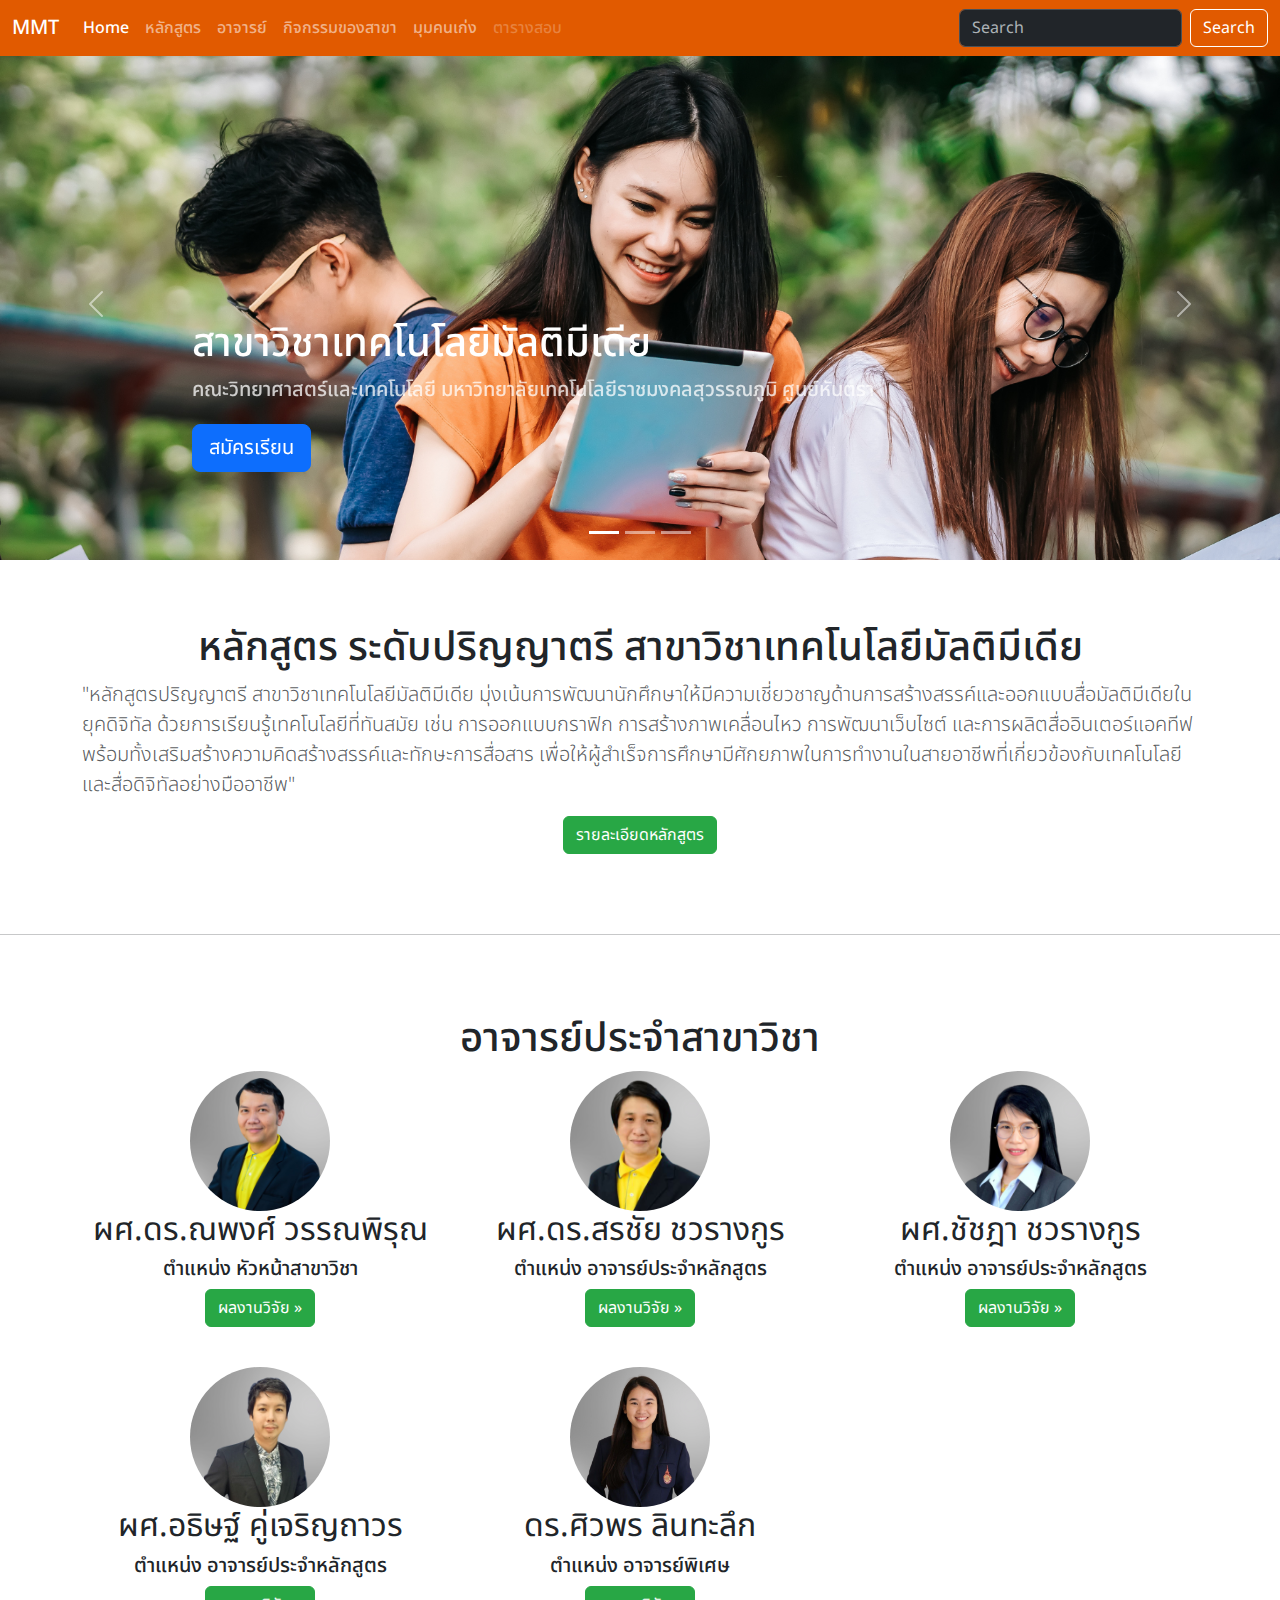
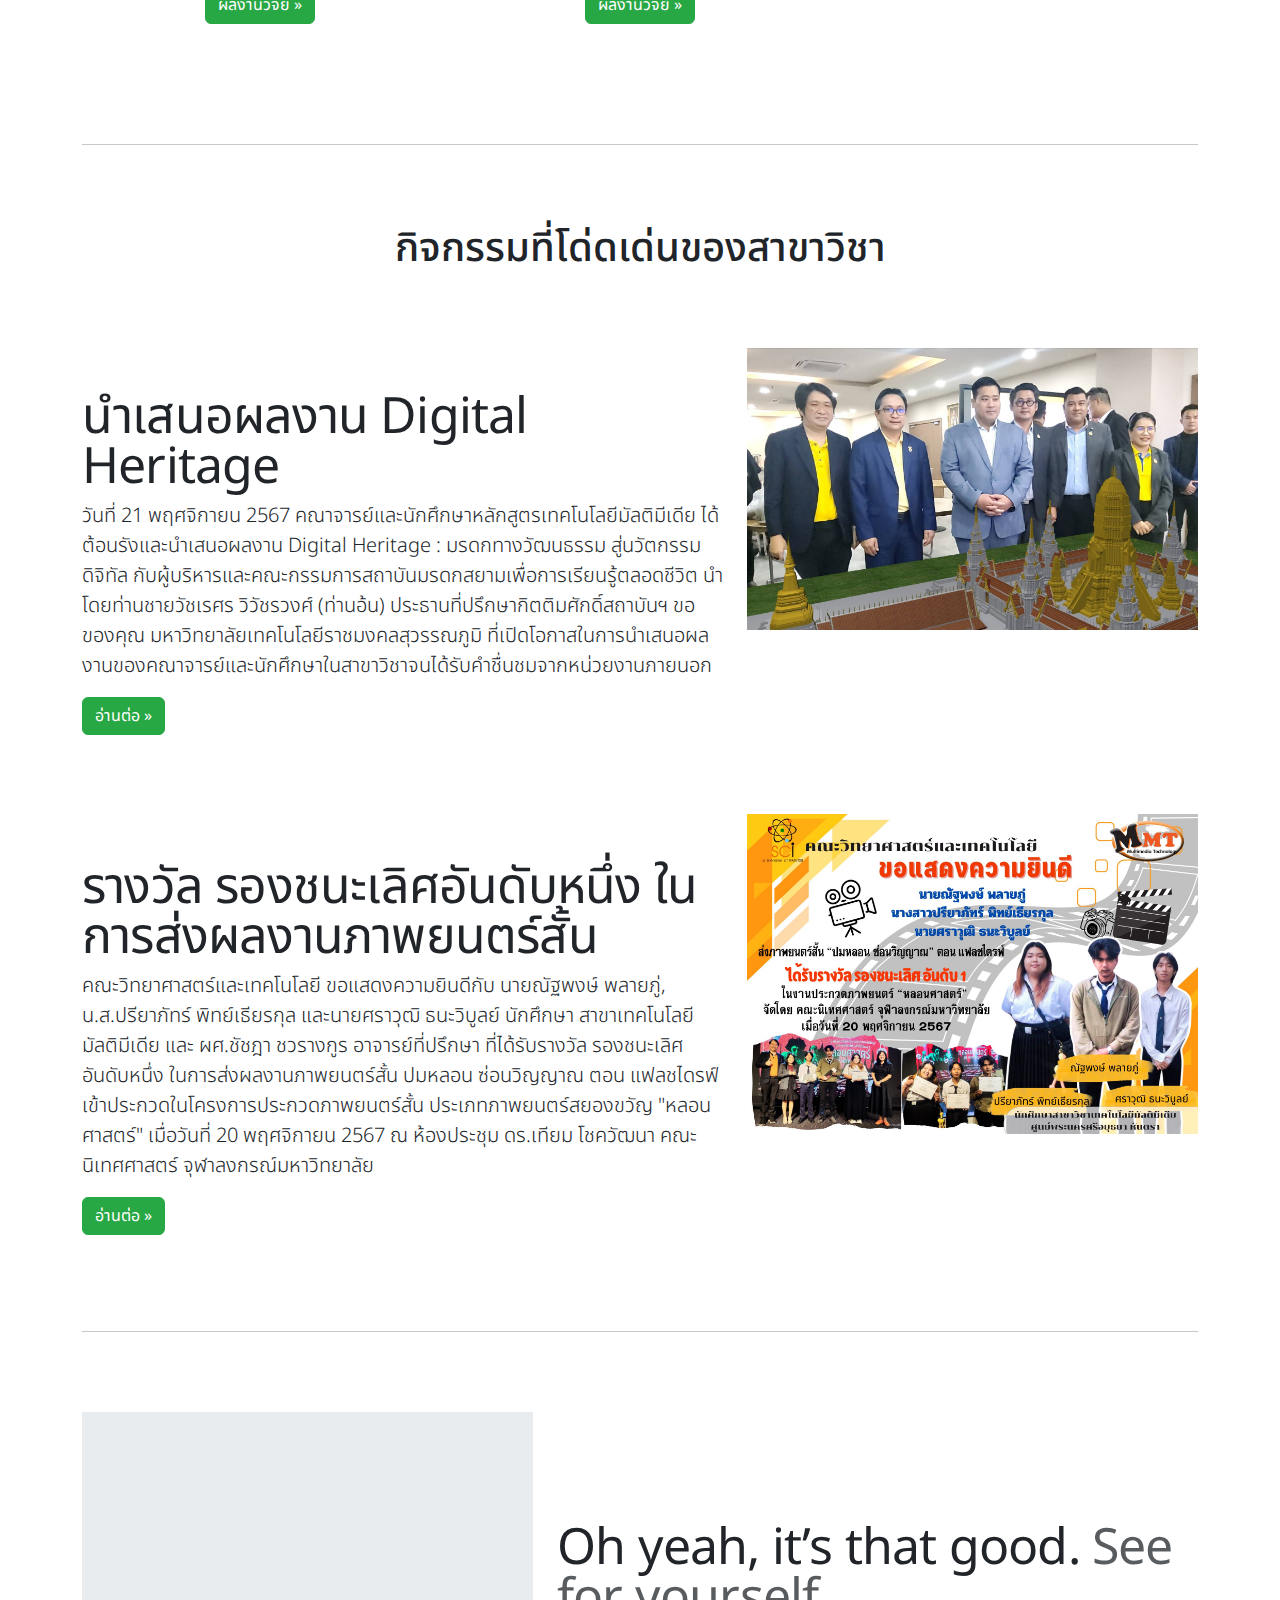
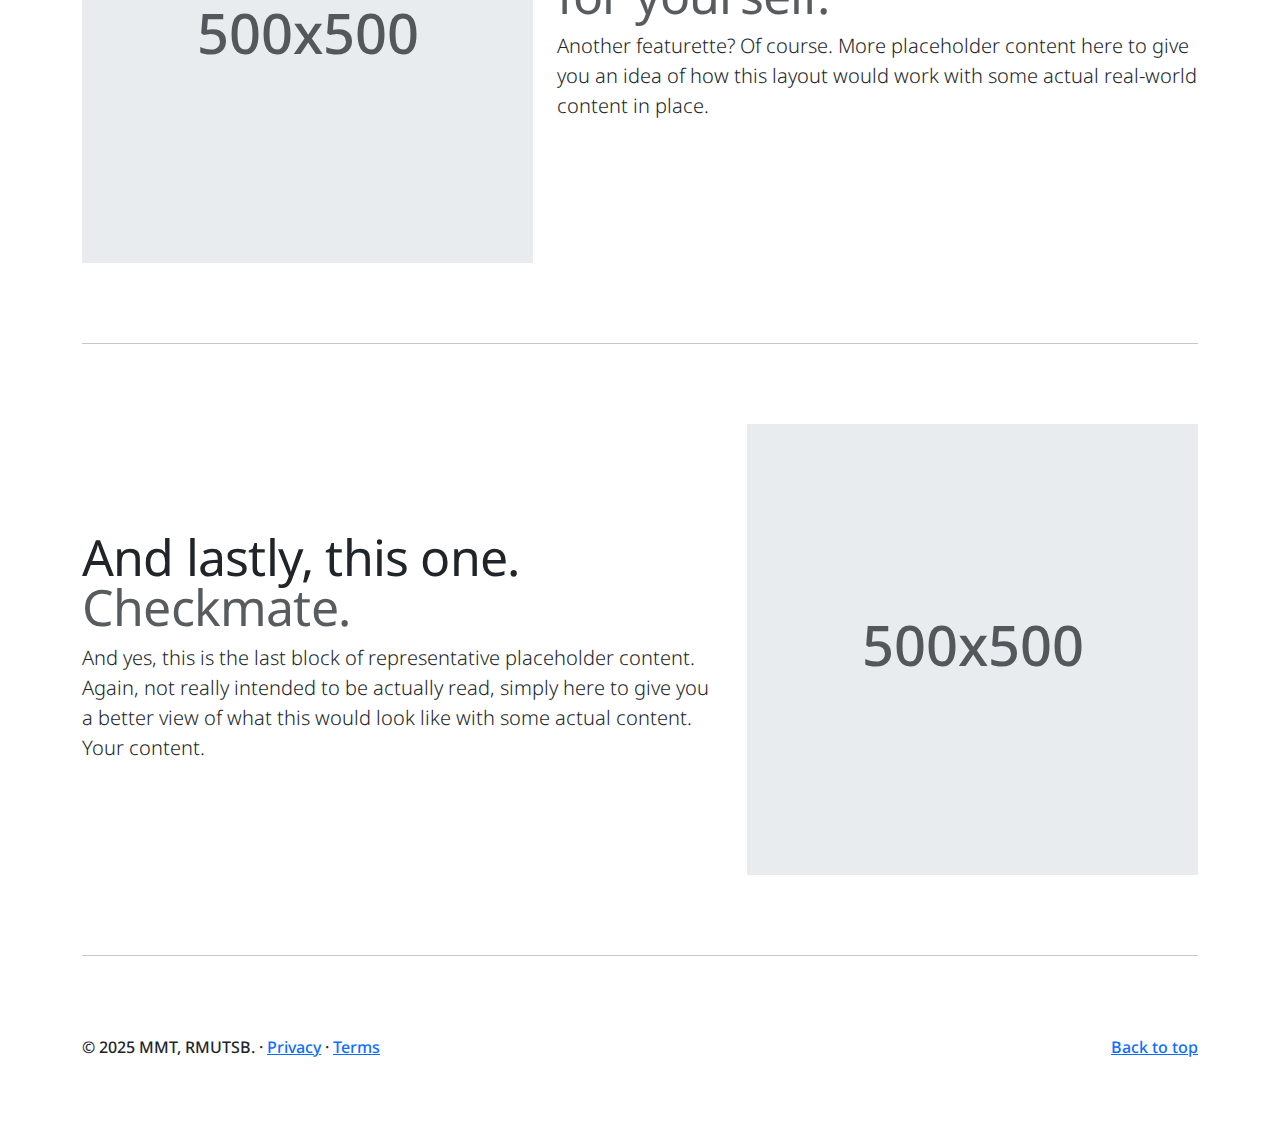
<file: index.html>
<!doctype html>
<html lang="en" data-bs-theme="auto">

<head>
  <meta charset="utf-8">
  <meta name="viewport" content="width=device-width, initial-scale=1">
  <meta name="description" content="">
  <meta name="author" content="Mark Otto, Jacob Thornton, and Bootstrap contributors">
  <meta name="generator" content="Hugo 0.122.0">
  <title>MMT</title>

  <!-- Bootstrap -->
  <link rel="canonical" href="https://getbootstrap.com/docs/5.3/examples/carousel/">
  <link href="https://cdn.jsdelivr.net/npm/bootstrap@5.3.3/dist/css/bootstrap.min.css" rel="stylesheet">
  <script src="https://cdn.jsdelivr.net/npm/bootstrap@5.3.3/dist/js/bootstrap.bundle.min.js"></script>

  <!-- Custom styles for this template -->
  <link href="carousel.css" rel="stylesheet">

  <!-- Import font -->
  <link rel="preconnect" href="https://fonts.googleapis.com">
  <link rel="preconnect" href="https://fonts.gstatic.com" crossorigin>
  <link
    href="https://fonts.googleapis.com/css2?family=Noto+Sans+Thai:wght@100..900&family=Roboto:wght@100..900&display=swap"
    rel="stylesheet">
</head>

<body>
  <div id="navbar-placeholder"></div>

  <main>

    <!-- START THE Multimedia Technology Detail -->
    <div class="container marketing" >

      <!-- Three columns of text below the carousel -->
      <h1 class="text-center" >หลักสูตร ระดับปริญญาตรี สาขาวิชาเทคโนโลยีมัลติมีเดีย</h1>
        <p class="lead text-body-secondary">
          "หลักสูตรปริญญาตรี สาขาวิชาเทคโนโลยีมัลติมีเดีย มุ่งเน้นการพัฒนานักศึกษาให้มีความเชี่ยวชาญด้านการสร้างสรรค์และออกแบบสื่อมัลติมีเดียในยุคดิจิทัล ด้วยการเรียนรู้เทคโนโลยีที่ทันสมัย เช่น การออกแบบกราฟิก การสร้างภาพเคลื่อนไหว การพัฒนาเว็บไซต์ และการผลิตสื่ออินเตอร์แอคทีฟ พร้อมทั้งเสริมสร้างความคิดสร้างสรรค์และทักษะการสื่อสาร เพื่อให้ผู้สำเร็จการศึกษามีศักยภาพในการทำงานในสายอาชีพที่เกี่ยวข้องกับเทคโนโลยีและสื่อดิจิทัลอย่างมืออาชีพ" </p>
        <div style="text-align: center">
        <p>
          <a href="course.html" class="btn btn-secondary" >รายละเอียดหลักสูตร</a>
        </p>
      </div>
      </div>
      <hr class="featurette-divider">
        
      </div><!-- /.row -->
    
      <!-- START THE Teacher Detail -->

    <div class="container marketing">

      <!-- Three columns of text below the carousel -->
      <h1 class="text-center" >อาจารย์ประจำสาขาวิชา</h1>
      <div class="row">
        <div class="col-lg-4">
          <img src="img/napong.jpg" alt="ผศ.ดร.ณพงศ์ วรรณพิรุณ" class="bd-placeholder-img rounded-circle"
            width="140" height="140">
          <h2 class="fw-normal">ผศ.ดร.ณพงศ์ วรรณพิรุณ</h2>
          <h5>ตำแหน่ง หัวหน้าสาขาวิชา<h5>
          <p><a class="btn btn-secondary" href="#">ผลงานวิจัย &raquo;</a></p>
        </div><!-- /.col-lg-4 -->
        <div class="col-lg-4">
          <img src="img/sorachai.jpg" alt="ผศ.ดร.สรชัย ชวรางกูร" class="bd-placeholder-img rounded-circle"
            width="140" height="140">
          <h2 class="fw-normal">ผศ.ดร.สรชัย ชวรางกูร</h2>
          <h5>ตำแหน่ง อาจารย์ประจำหลักสูตร<h5>
          <p><a class="btn btn-secondary" href="https://scholar.google.com/citations?user=Hn0VgS0AAAAJ&hl=th&oi=ao">ผลงานวิจัย &raquo;</a></p>
        </div><!-- /.col-lg-4 -->
        <div class="col-lg-4">
          <img src="img/chatchada.jpg" alt="ผศ.ดร.สรชัย ชวรางกูร" class="bd-placeholder-img rounded-circle"
            width="140" height="140">
          <h2 class="fw-normal">ผศ.ชัชฎา ชวรางกูร</h2>
          <h5>ตำแหน่ง อาจารย์ประจำหลักสูตร<h5>
          <p><a class="btn btn-secondary" href="#">ผลงานวิจัย &raquo;</a></p>
        </div><!-- /.col-lg-4 -->
        <div class="col-lg-4">
          <img src="img/athit.jpg" alt="ผศ.ดร.สรชัย ชวรางกูร" class="bd-placeholder-img rounded-circle"
            width="140" height="140">
          <h2 class="fw-normal">ผศ.อธิษฐ์ คู่เจริญถาวร</h2>
          <h5>ตำแหน่ง อาจารย์ประจำหลักสูตร<h5>
          <p><a class="btn btn-secondary" href="#">ผลงานวิจัย &raquo;</a></p>
        </div><!-- /.col-lg-4 -->
        <div class="col-lg-4">
          <img src="img/Profile siwaporn.jpg" alt="ผศ.ดร.สรชัย ชวรางกูร" class="bd-placeholder-img rounded-circle"
            width="140" height="140">
          <h2 class="fw-normal">ดร.ศิวพร ลินทะลึก</h2>
          <h5>ตำแหน่ง อาจารย์พิเศษ<h5>
          <p><a class="btn btn-secondary" href="https://scholar.google.co.th/citations?user=DufUcJUAAAAJ&hl=en">ผลงานวิจัย &raquo;</a></p>
        </div><!-- /.col-lg-4 -->
        
      </div><!-- /.row -->


      <!-- START THE Activity Content -->

      <hr class="featurette-divider">
      <h1 class="text-center" >กิจกรรมที่โด่ดเด่นของสาขาวิชา</h1>

      <!-- ข่าว Digital Heritage -->
      <div class="row featurette align-items-center">
        <div class="col-md-7">
          <h2 class="featurette-heading fw-normal lh-1">นำเสนอผลงาน Digital Heritage </h2>
          <p class="lead">วันที่ 21 พฤศจิกายน 2567 คณาจารย์และนักศึกษาหลักสูตรเทคโนโลยีมัลติมีเดีย ได้ต้อนรังและนำเสนอผลงาน Digital Heritage : มรดกทางวัฒนธรรม สู่นวัตกรรมดิจิทัล กับผู้บริหารและคณะกรรมการสถาบันมรดกสยามเพื่อการเรียนรู้ตลอดชีวิต นำโดยท่านชายวัชเรศร วิวัชรวงศ์ (ท่านอ้น) ประธานที่ปรึกษากิตติมศักดิ์สถาบันฯ
            ขอของคุณ มหาวิทยาลัยเทคโนโลยีราชมงคลสุวรรณภูมิ ที่เปิดโอกาสในการนำเสนอผลงานของคณาจารย์และนักศึกษาในสาขาวิชาจนได้รับคำชื่นชมจากหน่วยงานภายนอก</p>
        </div>
        <div class="col-md-5">
          <img src="img/Digital Heritage.jpg" class="bd-placeholder-img bd-placeholder-img-lg featurette-image img-fluid mx-auto" width="500"
          height="500" role="img">
            <title>Digital Heritage</title>
        </div>
        <p><a class="btn btn-secondary" href="https://www.facebook.com/share/p/1B1g43Ah8v/">อ่านต่อ &raquo;</a></p>
      </div>
  
            <!-- ข่าว Digital Heritage -->
            <div class="row featurette align-items-center">
              <div class="col-md-7">
                <h2 class="featurette-heading fw-normal lh-1">รางวัล รองชนะเลิศอันดับหนึ่ง  ในการส่งผลงานภาพยนตร์สั้น </h2>
                <p class="lead">คณะวิทยาศาสตร์และเทคโนโลยี ขอแสดงความยินดีกับ นายณัฐพงษ์ พลายภู่, น.ส.ปรียาภัทร์ พิทย์เธียรกุล และนายศราวุฒิ ธนะวิบูลย์ นักศึกษา สาขาเทคโนโลยีมัลติมีเดีย และ ผศ.ชัชฎา ชวรางกูร อาจารย์ที่ปรึกษา ที่ได้รับรางวัล รองชนะเลิศอันดับหนึ่ง  ในการส่งผลงานภาพยนตร์สั้น ปมหลอน ซ่อนวิญญาณ ตอน แฟลชไดรฟ์ เข้าประกวดในโครงการประกวดภาพยนตร์สั้น ประเภทภาพยนตร์สยองขวัญ "หลอนศาสตร์" เมื่อวันที่ 20 พฤศจิกายน 2567  ณ ห้องประชุม ดร.เทียม โชควัฒนา คณะนิเทศศาสตร์ จุฬาลงกรณ์มหาวิทยาลัย </p>
              </div>
              <div class="col-md-5">
                <img src="img/flashdrive.jpg" class="bd-placeholder-img bd-placeholder-img-lg featurette-image img-fluid mx-auto" width="500"
                height="500" role="img">
                  <title>รางวัล รองชนะเลิศอันดับหนึ่ง  ในการส่งผลงานภาพยนตร์สั้น</title>
              </div>
              <p><a class="btn btn-secondary" href="https://www.facebook.com/share/p/18kTnhtqGg/">อ่านต่อ &raquo;</a></p>
            </div>

      <hr class="featurette-divider">

      <div class="row featurette">
        <div class="col-md-7 order-md-2">
          <h2 class="featurette-heading fw-normal lh-1">Oh yeah, it’s that good. <span class="text-body-secondary">See
              for yourself.</span></h2>
          <p class="lead">Another featurette? Of course. More placeholder content here to give you an idea of how this
            layout would work with some actual real-world content in place.</p>
        </div>
        <div class="col-md-5 order-md-1">
          <svg class="bd-placeholder-img bd-placeholder-img-lg featurette-image img-fluid mx-auto" width="500"
            height="500" xmlns="http://www.w3.org/2000/svg" role="img" aria-label="Placeholder: 500x500"
            preserveAspectRatio="xMidYMid slice" focusable="false">
            <title>Placeholder</title>
            <rect width="100%" height="100%" fill="var(--bs-secondary-bg)" /><text x="50%" y="50%"
              fill="var(--bs-secondary-color)" dy=".3em">500x500</text>
          </svg>
        </div>
      </div>

      <hr class="featurette-divider">

      <div class="row featurette">
        <div class="col-md-7">
          <h2 class="featurette-heading fw-normal lh-1">And lastly, this one. <span
              class="text-body-secondary">Checkmate.</span></h2>
          <p class="lead">And yes, this is the last block of representative placeholder content. Again, not really
            intended to be actually read, simply here to give you a better view of what this would look like with some
            actual content. Your content.</p>
        </div>
        <div class="col-md-5">
          <svg class="bd-placeholder-img bd-placeholder-img-lg featurette-image img-fluid mx-auto" width="500"
            height="500" xmlns="http://www.w3.org/2000/svg" role="img" aria-label="Placeholder: 500x500"
            preserveAspectRatio="xMidYMid slice" focusable="false">
            <title>Placeholder</title>
            <rect width="100%" height="100%" fill="var(--bs-secondary-bg)" /><text x="50%" y="50%"
              fill="var(--bs-secondary-color)" dy=".3em">500x500</text>
          </svg>
        </div>
      </div>

      <hr class="featurette-divider">

      <!-- /END THE FEATURETTES -->

    </div><!-- /.container -->


    <!-- FOOTER -->
    <footer class="container">
      <p class="float-end"><a href="#">Back to top</a></p>
      <p>&copy; 2025 MMT, RMUTSB. &middot; <a href="#">Privacy</a> &middot; <a href="#">Terms</a></p>
    </footer>
  </main>


  <script>
    // โหลด Navbar จากไฟล์ navbar.html
    fetch('navbar.html')
      .then(response => {
        if (!response.ok) throw new Error('Network response was not ok');
        return response.text();
      })
      .then(data => {
        document.getElementById('navbar-placeholder').innerHTML = data;
  
        // ตรวจสอบ URL ปัจจุบันและตั้ง active ให้ลิงก์ที่ตรงกัน
        const navLinks = document.querySelectorAll('.nav-link');
        const currentPath = window.location.pathname.split('/').pop();
  
        navLinks.forEach(link => {
          const linkPath = link.getAttribute('href');
          if (linkPath === currentPath) {
            link.classList.add('active'); // เพิ่ม class active ให้กับลิงก์ปัจจุบัน
          } else {
            link.classList.remove('active'); // ลบ class active ออกจากลิงก์อื่น
          }
        });
      })
      .catch(error => console.error('Error loading navbar:', error));
  </script>

</body>

</html>
</file>
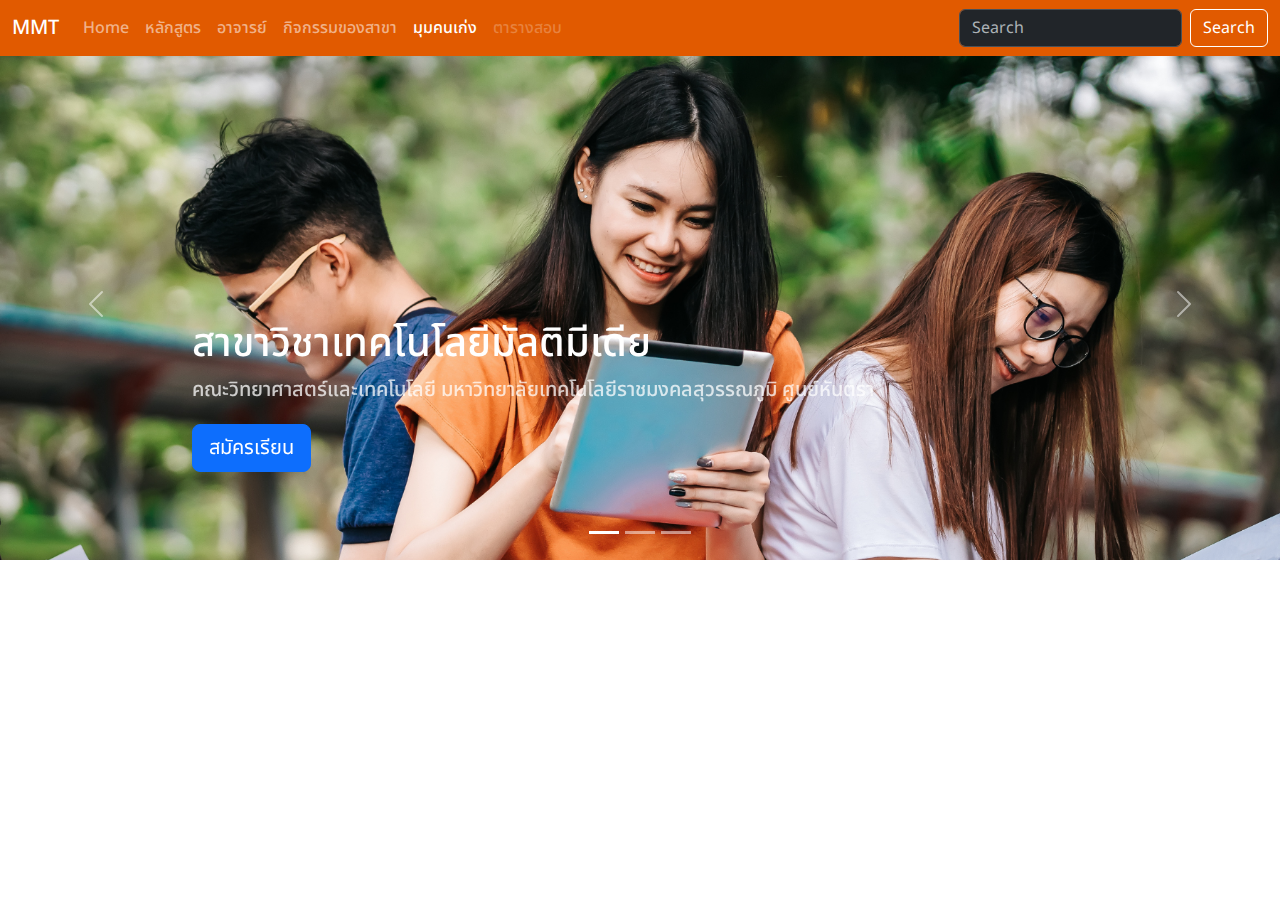
<file: smartcorner.html>
<!doctype html>
<html lang="en" data-bs-theme="auto">

<head>
    <meta charset="utf-8">
    <meta name="viewport" content="width=device-width, initial-scale=1">
    <meta name="description" content="">
    <meta name="author" content="Mark Otto, Jacob Thornton, and Bootstrap contributors">
    <meta name="generator" content="Hugo 0.122.0">
    <title>MMT</title>

    <!-- Bootstrap -->
    <link rel="canonical" href="https://getbootstrap.com/docs/5.3/examples/carousel/">
    <link href="https://cdn.jsdelivr.net/npm/bootstrap@5.3.3/dist/css/bootstrap.min.css" rel="stylesheet">
    <script src="https://cdn.jsdelivr.net/npm/bootstrap@5.3.3/dist/js/bootstrap.bundle.min.js"></script>

    <!-- Custom styles for this template -->
    <link href="carousel.css" rel="stylesheet">

    <!-- Custom Font styles  -->
    <link rel="preconnect" href="https://fonts.googleapis.com">
    <link rel="preconnect" href="https://fonts.gstatic.com" crossorigin>
    <link
        href="https://fonts.googleapis.com/css2?family=Noto+Sans+Thai:wght@100..900&family=Roboto:wght@100..900&display=swap"
        rel="stylesheet">
</head>

<body>
    <div id="navbar-placeholder"></div>




        <script>
            // โหลด Navbar จากไฟล์ navbar.html
            fetch('navbar.html')
                .then(response => {
                    if (!response.ok) throw new Error('Network response was not ok');
                    return response.text();
                })
                .then(data => {
                    document.getElementById('navbar-placeholder').innerHTML = data;

                    // ตรวจสอบ URL ปัจจุบันและตั้ง active ให้ลิงก์ที่ตรงกัน
                    const navLinks = document.querySelectorAll('.nav-link');
                    const currentPath = window.location.pathname.split('/').pop();

                    navLinks.forEach(link => {
                        const linkPath = link.getAttribute('href');
                        if (linkPath === currentPath) {
                            link.classList.add('active'); // เพิ่ม class active ให้กับลิงก์ปัจจุบัน
                        } else {
                            link.classList.remove('active'); // ลบ class active ออกจากลิงก์อื่น
                        }
                    });
                })
                .catch(error => console.error('Error loading navbar:', error));
        </script>

</body>

</html>
</file>
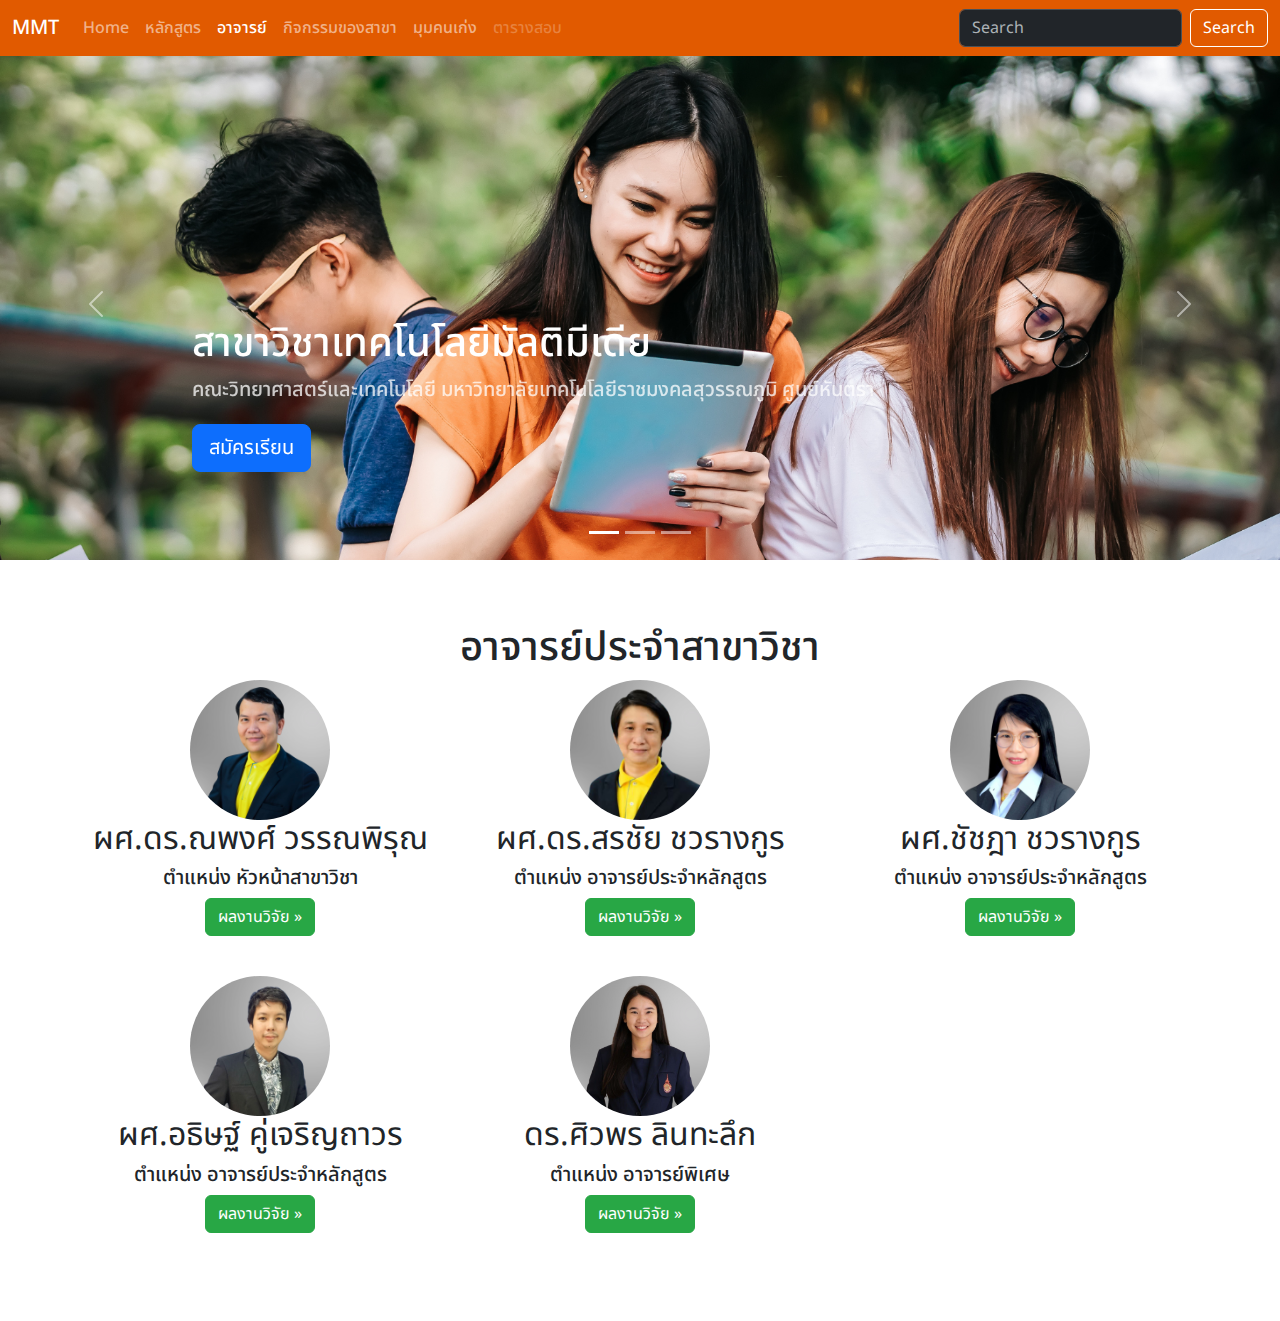
<file: teacher.html>
<!doctype html>
<html lang="en" data-bs-theme="auto">

<head>
    <meta charset="utf-8">
    <meta name="viewport" content="width=device-width, initial-scale=1">
    <meta name="description" content="">
    <meta name="author" content="Mark Otto, Jacob Thornton, and Bootstrap contributors">
    <meta name="generator" content="Hugo 0.122.0">
    <title>MMT</title>

    <!-- Bootstrap -->
    <link rel="canonical" href="https://getbootstrap.com/docs/5.3/examples/carousel/">
    <link href="https://cdn.jsdelivr.net/npm/bootstrap@5.3.3/dist/css/bootstrap.min.css" rel="stylesheet">
    <script src="https://cdn.jsdelivr.net/npm/bootstrap@5.3.3/dist/js/bootstrap.bundle.min.js"></script>

    <!-- Custom styles for this template -->
    <link href="carousel.css" rel="stylesheet">

    <!-- Custom Font styles  -->
    <link rel="preconnect" href="https://fonts.googleapis.com">
    <link rel="preconnect" href="https://fonts.gstatic.com" crossorigin>
    <link
        href="https://fonts.googleapis.com/css2?family=Noto+Sans+Thai:wght@100..900&family=Roboto:wght@100..900&display=swap"
        rel="stylesheet">
</head>

<body>
    <div id="navbar-placeholder"></div>
    <div class="container marketing">

        <!-- Three columns of text below the carousel -->
        <h1 class="text-center">อาจารย์ประจำสาขาวิชา</h1>
        <div class="row">
            <div class="col-lg-4">
                <img src="img/napong.jpg" alt="ผศ.ดร.ณพงศ์ วรรณพิรุณ" class="bd-placeholder-img rounded-circle"
                    width="140" height="140">
                <h2 class="fw-normal">ผศ.ดร.ณพงศ์ วรรณพิรุณ</h2>
                <h5>ตำแหน่ง หัวหน้าสาขาวิชา<h5>
                        <p><a class="btn btn-secondary" href="#">ผลงานวิจัย &raquo;</a></p>
            </div><!-- /.col-lg-4 -->
            <div class="col-lg-4">
                <img src="img/sorachai.jpg" alt="ผศ.ดร.สรชัย ชวรางกูร" class="bd-placeholder-img rounded-circle"
                    width="140" height="140">
                <h2 class="fw-normal">ผศ.ดร.สรชัย ชวรางกูร</h2>
                <h5>ตำแหน่ง อาจารย์ประจำหลักสูตร<h5>
                        <p><a class="btn btn-secondary"
                                href="https://scholar.google.com/citations?user=Hn0VgS0AAAAJ&hl=th&oi=ao">ผลงานวิจัย
                                &raquo;</a></p>
            </div><!-- /.col-lg-4 -->
            <div class="col-lg-4">
                <img src="img/chatchada.jpg" alt="ผศ.ดร.สรชัย ชวรางกูร" class="bd-placeholder-img rounded-circle"
                    width="140" height="140">
                <h2 class="fw-normal">ผศ.ชัชฎา ชวรางกูร</h2>
                <h5>ตำแหน่ง อาจารย์ประจำหลักสูตร<h5>
                        <p><a class="btn btn-secondary" href="#">ผลงานวิจัย &raquo;</a></p>
            </div><!-- /.col-lg-4 -->
            <div class="col-lg-4">
                <img src="img/athit.jpg" alt="ผศ.ดร.สรชัย ชวรางกูร" class="bd-placeholder-img rounded-circle"
                    width="140" height="140">
                <h2 class="fw-normal">ผศ.อธิษฐ์ คู่เจริญถาวร</h2>
                <h5>ตำแหน่ง อาจารย์ประจำหลักสูตร<h5>
                        <p><a class="btn btn-secondary" href="#">ผลงานวิจัย &raquo;</a></p>
            </div><!-- /.col-lg-4 -->
            <div class="col-lg-4">
                <img src="img/Profile siwaporn.jpg" alt="ผศ.ดร.สรชัย ชวรางกูร" class="bd-placeholder-img rounded-circle"
                    width="140" height="140">
                <h2 class="fw-normal">ดร.ศิวพร ลินทะลึก</h2>
                <h5>ตำแหน่ง อาจารย์พิเศษ<h5>
                        <p><a class="btn btn-secondary"
                                href="https://scholar.google.co.th/citations?user=DufUcJUAAAAJ&hl=en">ผลงานวิจัย
                                &raquo;</a></p>
            </div><!-- /.col-lg-4 -->

        </div><!-- /.row -->


        <script>
            // โหลด Navbar จากไฟล์ navbar.html
            fetch('navbar.html')
                .then(response => {
                    if (!response.ok) throw new Error('Network response was not ok');
                    return response.text();
                })
                .then(data => {
                    document.getElementById('navbar-placeholder').innerHTML = data;

                    // ตรวจสอบ URL ปัจจุบันและตั้ง active ให้ลิงก์ที่ตรงกัน
                    const navLinks = document.querySelectorAll('.nav-link');
                    const currentPath = window.location.pathname.split('/').pop();

                    navLinks.forEach(link => {
                        const linkPath = link.getAttribute('href');
                        if (linkPath === currentPath) {
                            link.classList.add('active'); // เพิ่ม class active ให้กับลิงก์ปัจจุบัน
                        } else {
                            link.classList.remove('active'); // ลบ class active ออกจากลิงก์อื่น
                        }
                    });
                })
                .catch(error => console.error('Error loading navbar:', error));
        </script>

</body>

</html>
</file>
<file: carousel.css>
/* GLOBAL STYLES

<style>
@import url('https://fonts.googleapis.com/css2?family=Noto+Sans+Thai:wght@100..900&family=Roboto:ital,wght@0,100;0,300;0,400;0,500;0,700;0,900;1,100;1,300;1,400;1,500;1,700;1,900&display=swap');
</style>

-------------------------------------------------- */
/* Padding below the footer and lighter body text */

body {
  font-family: "Roboto", serif;
  font-weight: 500;
  font-style: normal;
  padding-top: 3rem;
  padding-bottom: 3rem;
  color: rgb(var(--bs-tertiary-color-rgb));
}


/* CUSTOMIZE THE CAROUSEL
-------------------------------------------------- */

/* Carousel base class */
.carousel {
  margin-bottom: 4rem;
}
/* Since positioning the image, we need to help out the caption */
.carousel-caption {
  bottom: 3rem;
  z-index: 10;
}

/* Declare heights because of positioning of img element */
.carousel-item {
  height: 32rem;
}


/* MARKETING CONTENT
-------------------------------------------------- */

/* Center align the text within the three columns below the carousel */
.marketing .col-lg-4 {
  margin-bottom: 1.5rem;
  text-align: center;
}
/* rtl:begin:ignore */
.marketing .col-lg-4 p {
  margin-right: .75rem;
  margin-left: .75rem;
}
/* rtl:end:ignore */


/* Featurettes
------------------------- */

.featurette-divider {
  margin: 5rem 0; /* Space out the Bootstrap <hr> more */
}

/* Thin out the marketing headings */
/* rtl:begin:remove */
.featurette-heading {
  letter-spacing: -.05rem;
}

/* rtl:end:remove */

/* RESPONSIVE CSS
-------------------------------------------------- */

@media (min-width: 40em) {
  /* Bump up size of carousel content */
  .carousel-caption p {
    margin-bottom: 1.25rem;
    font-size: 1.25rem;
    line-height: 1.4;
  }

  .featurette-heading {
    font-size: 50px;
  }
}

@media (min-width: 62em) {
  .featurette-heading {
    margin-top: 7rem;
  }
}


/* เอามาจาก html */

.bd-placeholder-img {
  font-size: 1.125rem;
  text-anchor: middle;
  -webkit-user-select: none;
  -moz-user-select: none;
  user-select: none;
}

@media (min-width: 768px) {
  .bd-placeholder-img-lg {
    font-size: 3.5rem;
  }
}

.b-example-divider {
  width: 100%;
  height: 3rem;
  background-color: rgba(0, 0, 0, .1);
  border: solid rgba(0, 0, 0, .15);
  border-width: 1px 0;
  box-shadow: inset 0 .5em 1.5em rgba(0, 0, 0, .1), inset 0 .125em .5em rgba(0, 0, 0, .15);
}

.b-example-vr {
  flex-shrink: 0;
  width: 1.5rem;
  height: 100vh;
}

.bi {
  vertical-align: -.125em;
  fill: currentColor;
}

.nav-scroller {
  position: relative;
  z-index: 2;
  height: 2.75rem;
  overflow-y: hidden;
}

.nav-scroller .nav {
  display: flex;
  flex-wrap: nowrap;
  padding-bottom: 1rem;
  margin-top: -1px;
  overflow-x: auto;
  text-align: center;
  white-space: nowrap;
  -webkit-overflow-scrolling: touch;
}

.btn-bd-primary {
  --bd-violet-bg: #712cf9;
  --bd-violet-rgb: 112.520718, 44.062154, 249.437846;

  --bs-btn-font-weight: 600;
  --bs-btn-color: var(--bs-white);
  --bs-btn-bg: var(--bd-violet-bg);
  --bs-btn-border-color: var(--bd-violet-bg);
  --bs-btn-hover-color: var(--bs-white);
  --bs-btn-hover-bg: #6528e0;
  --bs-btn-hover-border-color: #6528e0;
  --bs-btn-focus-shadow-rgb: var(--bd-violet-rgb);
  --bs-btn-active-color: var(--bs-btn-hover-color);
  --bs-btn-active-bg: #5a23c8;
  --bs-btn-active-border-color: #5a23c8;
}

.bd-mode-toggle {
  z-index: 1500;
}


.bd-mode-toggle .dropdown-menu .active .bi {
  display: block !important;
}

.btn-secondary {
  background-color: #28a745 !important; /* สีเขียว */
  border-color: #28a745 !important; /* สีเขียว */
}

.btn-secondary:hover {
  background-color: #218838 !important; /* สีเขียวเข้มเมื่อ Hover */
  border-color: #1e7e34 !important; /* สีเขียวเข้มเมื่อ Hover */
}

body,
#navbar-placeholde {
    font-family: 'Noto Sans Thai', 'Roboto', sans-serif;
}

.navbar {
  background-color: #e15a00 !important; /* สีส้ม */
}

.btn-outline-success {
  color: #ffffff; /* สีตัวอักษร */
  border-color: #ffffff; /* สีขอบ */
}

.btn-outline-success:hover {
  background-color: #ffffff; /* พื้นหลังเมื่อ hover */
  color: #ff6600; /* สีตัวอักษรเมื่อ hover */
  border-color: #ffffff; /* สีขอบเมื่อ hover */
}
</file>
